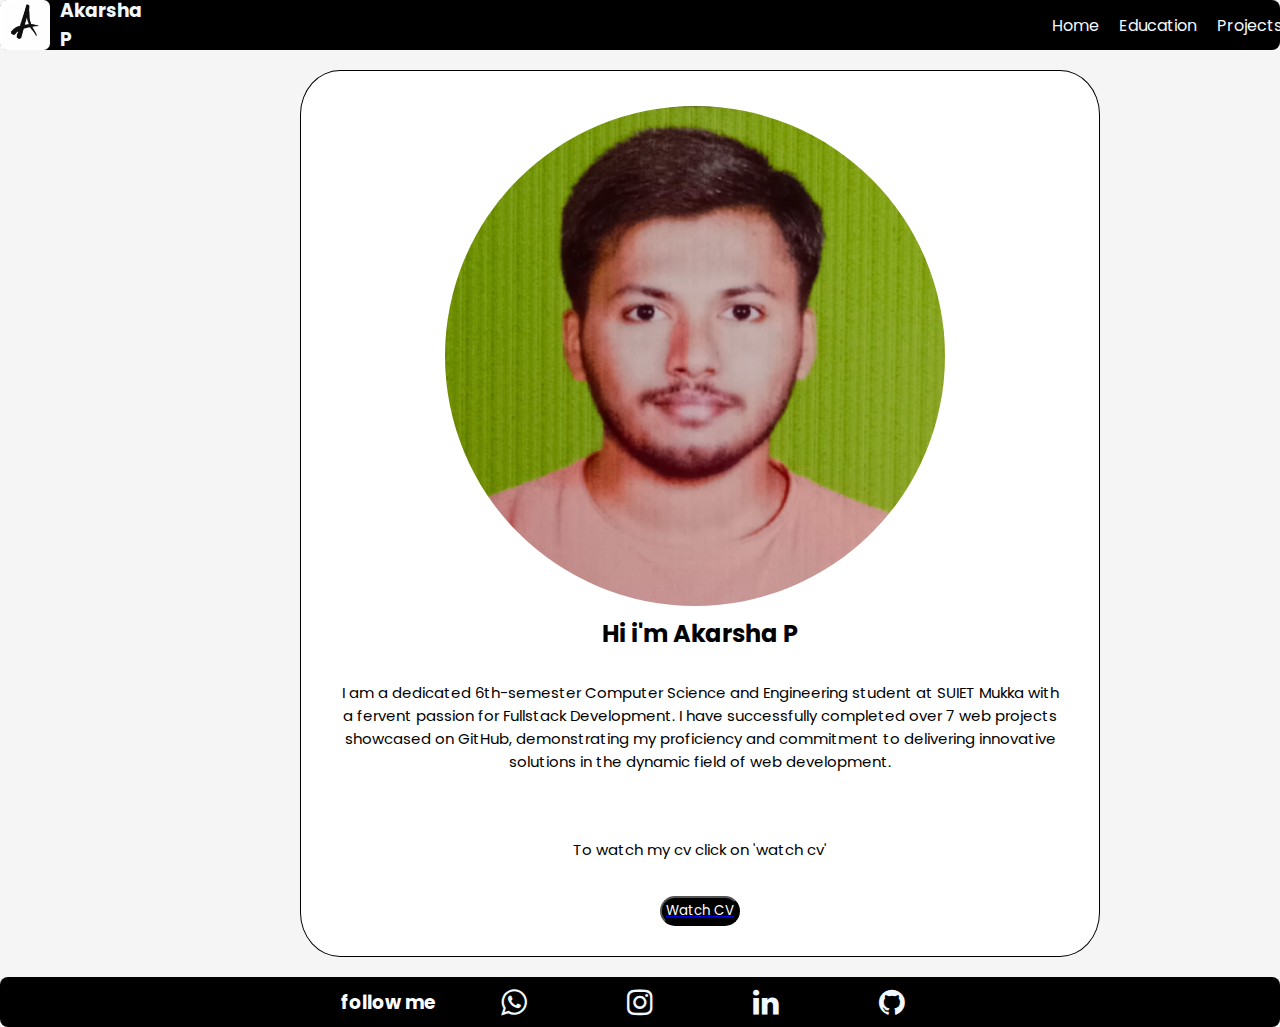
<file: index.html>
<!DOCTYPE html>
<html lang="en">
  <head>
    <meta charset="UTF-8" />
    <meta name="viewport" content="width=device-width, initial-scale=1.0" />
    <link rel="stylesheet" href="css/style.css" />
    <link
      rel="stylesheet"
      href="https://cdnjs.cloudflare.com/ajax/libs/font-awesome/4.7.0/css/font-awesome.css"
      integrity="sha512-5A8nwdMOWrSz20fDsjczgUidUBR8liPYU+WymTZP1lmY9G6Oc7HlZv156XqnsgNUzTyMefFTcsFH/tnJE/+xBg=="
      crossorigin="anonymous"
      referrerpolicy="no-referrer"
    />
    <title>Akarsha P</title>
  </head>
  <body>
    <div class="navbar">
      <img src="images/A logo.jpg" alt="" />
      <h3>Akarsha P</h3>
      <a href="index.html">Home</a>
      <a href="education.html">Education</a>
      <a href="projects.html">Projects</a>
      <a href="personal.html">Personal Details</a>
    </div>
    <div class="box">
      <div class="home">
        <img src="images/My image.jpg" class="profile" />

        <h2>Hi i'm Akarsha P</h2>
        <p>
          I am a dedicated 6th-semester Computer Science and Engineering student
          at SUIET Mukka with a fervent passion for Fullstack Development. I
          have successfully completed over 7 web projects showcased on GitHub,
          demonstrating my proficiency and commitment to delivering innovative
          solutions in the dynamic field of web development.
        </p>
        <br />
        <p>To watch my cv click on 'watch cv'</p>
        <a href="My_Resume/resume.html"><button class="cv">Watch CV</button></a>
      </div>
    </div>

    <div class="contact">
      <h3>follow me</h3>
      <a href="https://web.whatsapp.com/"
        ><i class="fa fa-whatsapp" aria-hidden="true"></i
      ></a>
      <a href="https://www.instagram.com/im_cool_minded/"
        ><i class="fa fa-instagram" aria-hidden="true"></i
      ></a>
      <a href="https://www.linkedin.com/in/akarsha-p-17a953240/"
        ><i class="fa fa-linkedin" aria-hidden="true"></i
      ></a>
      <a href="https://github.com/Akarsha2002"
        ><i class="fa fa-github" aria-hidden="true"></i
      ></a>
    </div>
  </body>
</html>
</file>
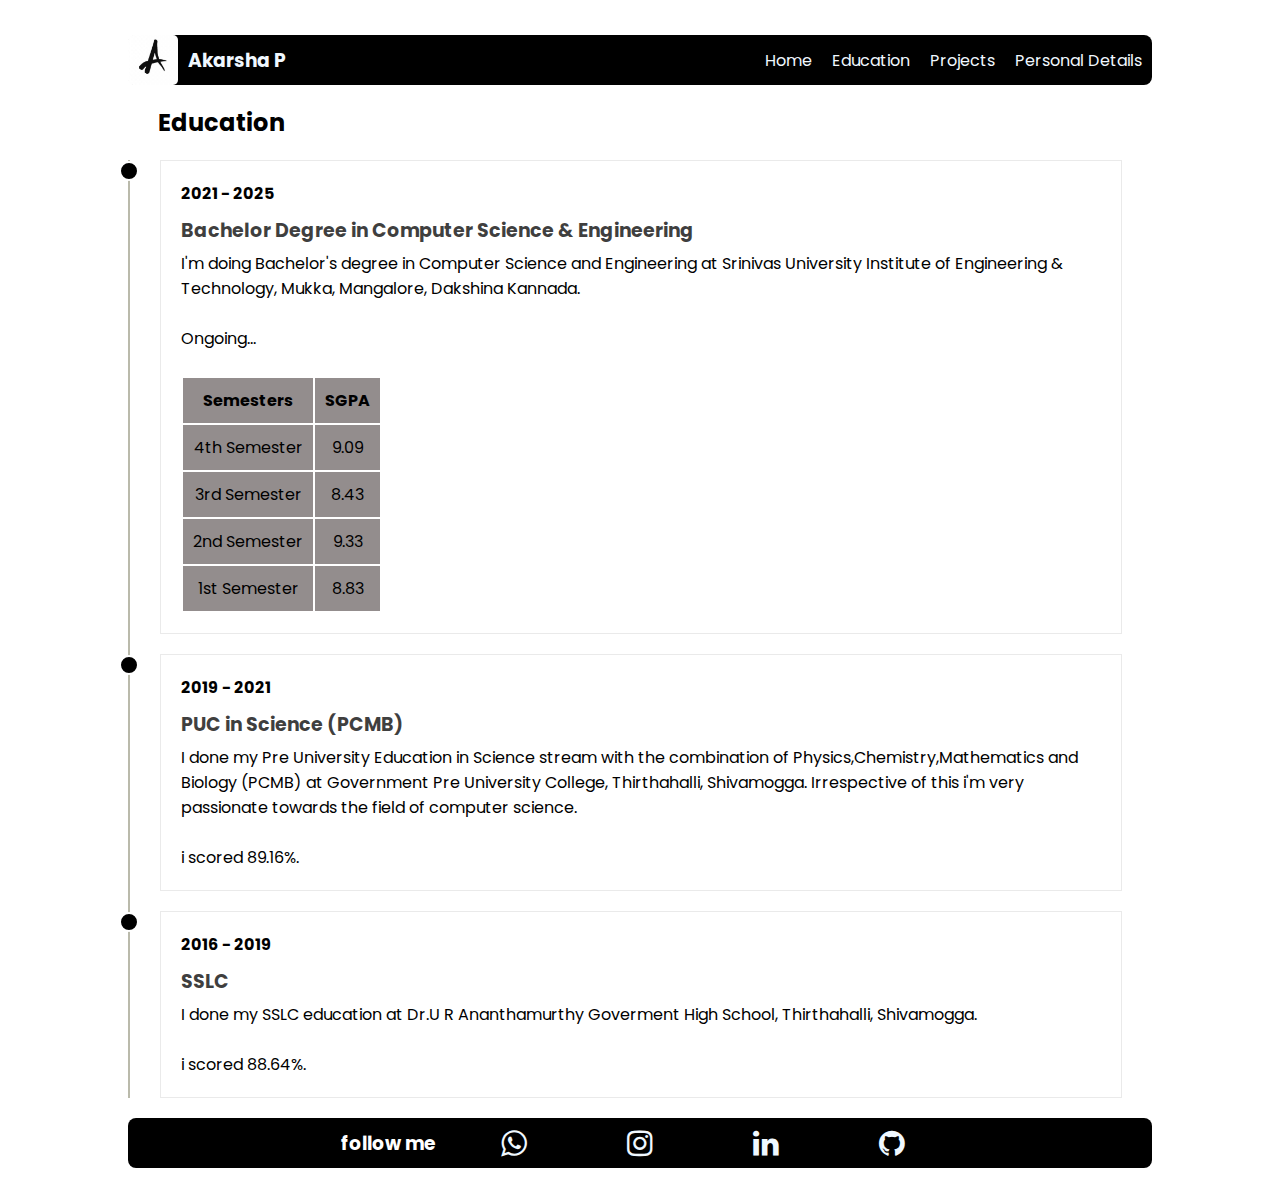
<file: education.html>
<!DOCTYPE html>
<html lang="en">
  <head>
    <meta charset="UTF-8" />
    <meta name="viewport" content="width=device-width, initial-scale=1.0" />
    <link rel="stylesheet" href="css/education.css" />
    <link
      rel="stylesheet"
      href="https://cdnjs.cloudflare.com/ajax/libs/font-awesome/4.7.0/css/font-awesome.css"
      integrity="sha512-5A8nwdMOWrSz20fDsjczgUidUBR8liPYU+WymTZP1lmY9G6Oc7HlZv156XqnsgNUzTyMefFTcsFH/tnJE/+xBg=="
      crossorigin="anonymous"
      referrerpolicy="no-referrer"
    />
    <title>Akarsha P</title>
  </head>
  <body>
    <div class="container">
      <main class="row">
        <section class="col">
          <div class="navbar">
            <img src="images/A logo.jpg" alt="" />
            <h3>Akarsha P</h3>
            <a href="index.html">Home</a>
            <a href="education.html">Education</a>
            <a href="projects.html">Projects</a>
            <a href="personal.html">Personal Details</a>
          </div>

          <header class="title">
            <h2>Education</h2>
          </header>

          <div class="contents">
            <div class="box">
              <h4>2021 - 2025</h4>
              <h3>Bachelor Degree in Computer Science & Engineering</h3>
              <p>
                I'm doing Bachelor's degree in Computer Science and Engineering
                at Srinivas University Institute of Engineering & Technology,
                Mukka, Mangalore, Dakshina Kannada.
                <br /><br />Ongoing...
              </p>
              <br />
              <table>
                <tr>
                  <th>Semesters</th>
                  <th>SGPA</th>
                </tr>
                <tr>
                  <td>4th Semester</td>
                  <td>9.09</td>
                </tr>
                <tr>
                  <td>3rd Semester</td>
                  <td>8.43</td>
                </tr>
                <tr>
                  <td>2nd Semester</td>
                  <td>9.33</td>
                </tr>
                <tr>
                  <td>1st Semester</td>
                  <td>8.83</td>
                </tr>
              </table>
            </div>

            <div class="box">
              <h4>2019 - 2021</h4>
              <h3>PUC in Science (PCMB)</h3>
              <p>
                I done my Pre University Education in Science stream with the
                combination of Physics,Chemistry,Mathematics and Biology (PCMB)
                at Government Pre University College, Thirthahalli, Shivamogga.
                Irrespective of this i'm very passionate towards the field of
                computer science.
                <br /><br />i scored 89.16%.
              </p>
            </div>

            <div class="box">
              <h4>2016 - 2019</h4>
              <h3>SSLC</h3>
              <p>
                I done my SSLC education at Dr.U R Ananthamurthy Goverment High
                School, Thirthahalli, Shivamogga.
                <br /><br />i scored 88.64%.
              </p>
            </div>
          </div>

          <div class="contact">
            <h3>follow me</h3>
            <a href="https://web.whatsapp.com/"
              ><i class="fa fa-whatsapp" aria-hidden="true"></i
            ></a>
            <a href="https://www.instagram.com/im_cool_minded/"
              ><i class="fa fa-instagram" aria-hidden="true"></i
            ></a>
            <a href="https://www.linkedin.com/in/akarsha-p-17a953240/"
              ><i class="fa fa-linkedin" aria-hidden="true"></i
            ></a>
            <a href="https://github.com/Akarsha2002"
              ><i class="fa fa-github" aria-hidden="true"></i
            ></a>
          </div>
        </section>
      </main>
    </div>
  </body>
</html>
</file>
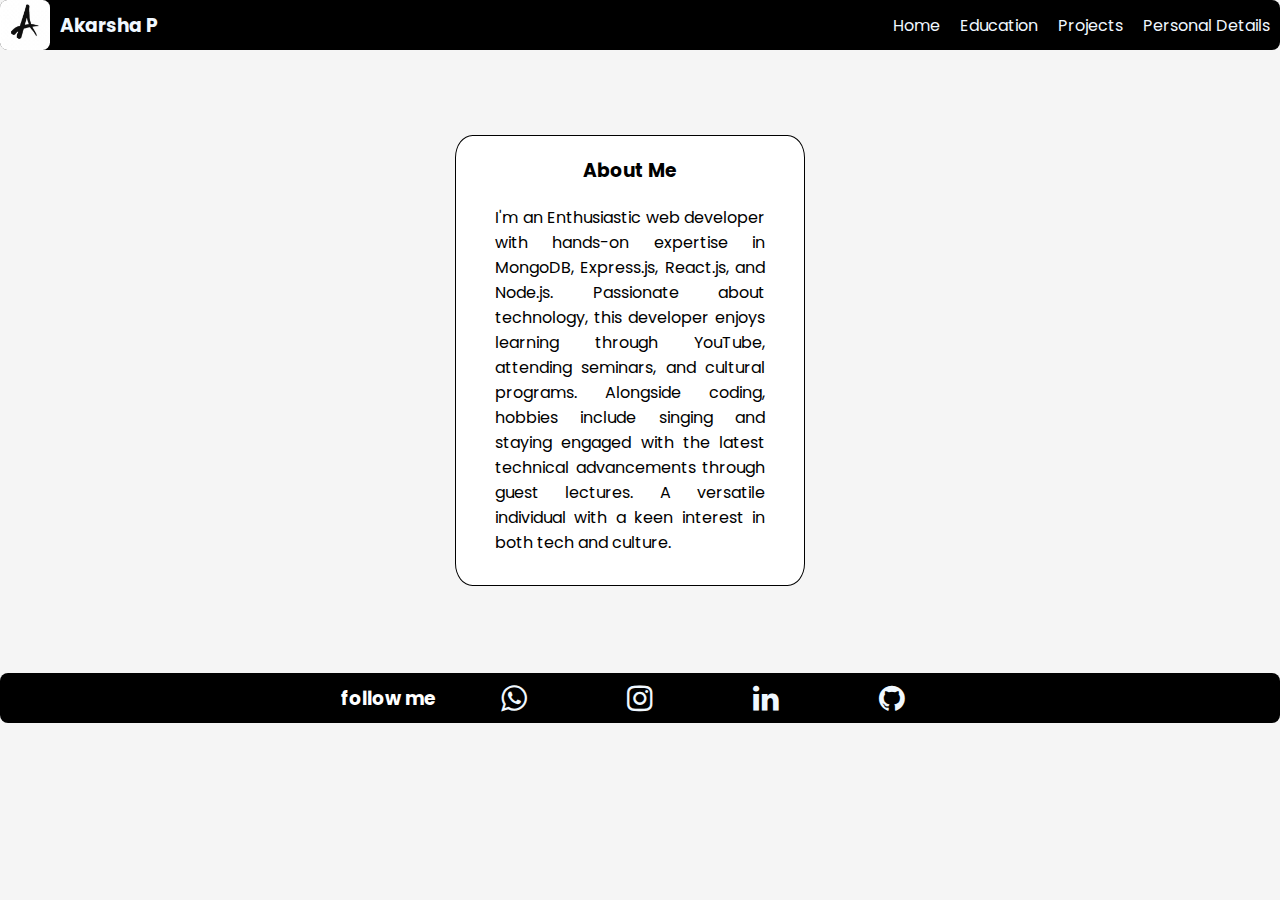
<file: personal.html>
<!DOCTYPE html>
<html lang="en">
  <head>
    <meta charset="UTF-8" />
    <meta name="viewport" content="width=device-width, initial-scale=1.0" />
    <link rel="stylesheet" href="css/personal.css" />
    <link
      rel="stylesheet"
      href="https://cdnjs.cloudflare.com/ajax/libs/font-awesome/4.7.0/css/font-awesome.css"
      integrity="sha512-5A8nwdMOWrSz20fDsjczgUidUBR8liPYU+WymTZP1lmY9G6Oc7HlZv156XqnsgNUzTyMefFTcsFH/tnJE/+xBg=="
      crossorigin="anonymous"
      referrerpolicy="no-referrer"
    />
    <title>Akarsha P</title>
  </head>
  <body>
    <div class="navbar">
      <img src="images/A logo.jpg" alt="" />
      <h3>Akarsha P</h3>
      <a href="index.html">Home</a>
      <a href="education.html">Education</a>
      <a href="projects.html">Projects</a>
      <a href="personal.html">Personal Details</a>
    </div>
    <div class="container">
      <div class="box">
        <div class="about">
          <h3>About Me</h3>
          <p>
            I'm an Enthusiastic web developer with hands-on expertise in
            MongoDB, Express.js, React.js, and Node.js. Passionate about
            technology, this developer enjoys learning through YouTube,
            attending seminars, and cultural programs. Alongside coding, hobbies
            include singing and staying engaged with the latest technical
            advancements through guest lectures. A versatile individual with a
            keen interest in both tech and culture.
          </p>
        </div>
      </div>
    </div>

    <div class="contact">
      <h3>follow me</h3>
      <a href="https://web.whatsapp.com/"
        ><i class="fa fa-whatsapp" aria-hidden="true"></i
      ></a>
      <a href="https://www.instagram.com/im_cool_minded/"
        ><i class="fa fa-instagram" aria-hidden="true"></i
      ></a>
      <a href="https://www.linkedin.com/in/akarsha-p-17a953240/"
        ><i class="fa fa-linkedin" aria-hidden="true"></i
      ></a>
      <a href="https://github.com/Akarsha2002"
        ><i class="fa fa-github" aria-hidden="true"></i
      ></a>
    </div>
  </body>
</html>
</file>
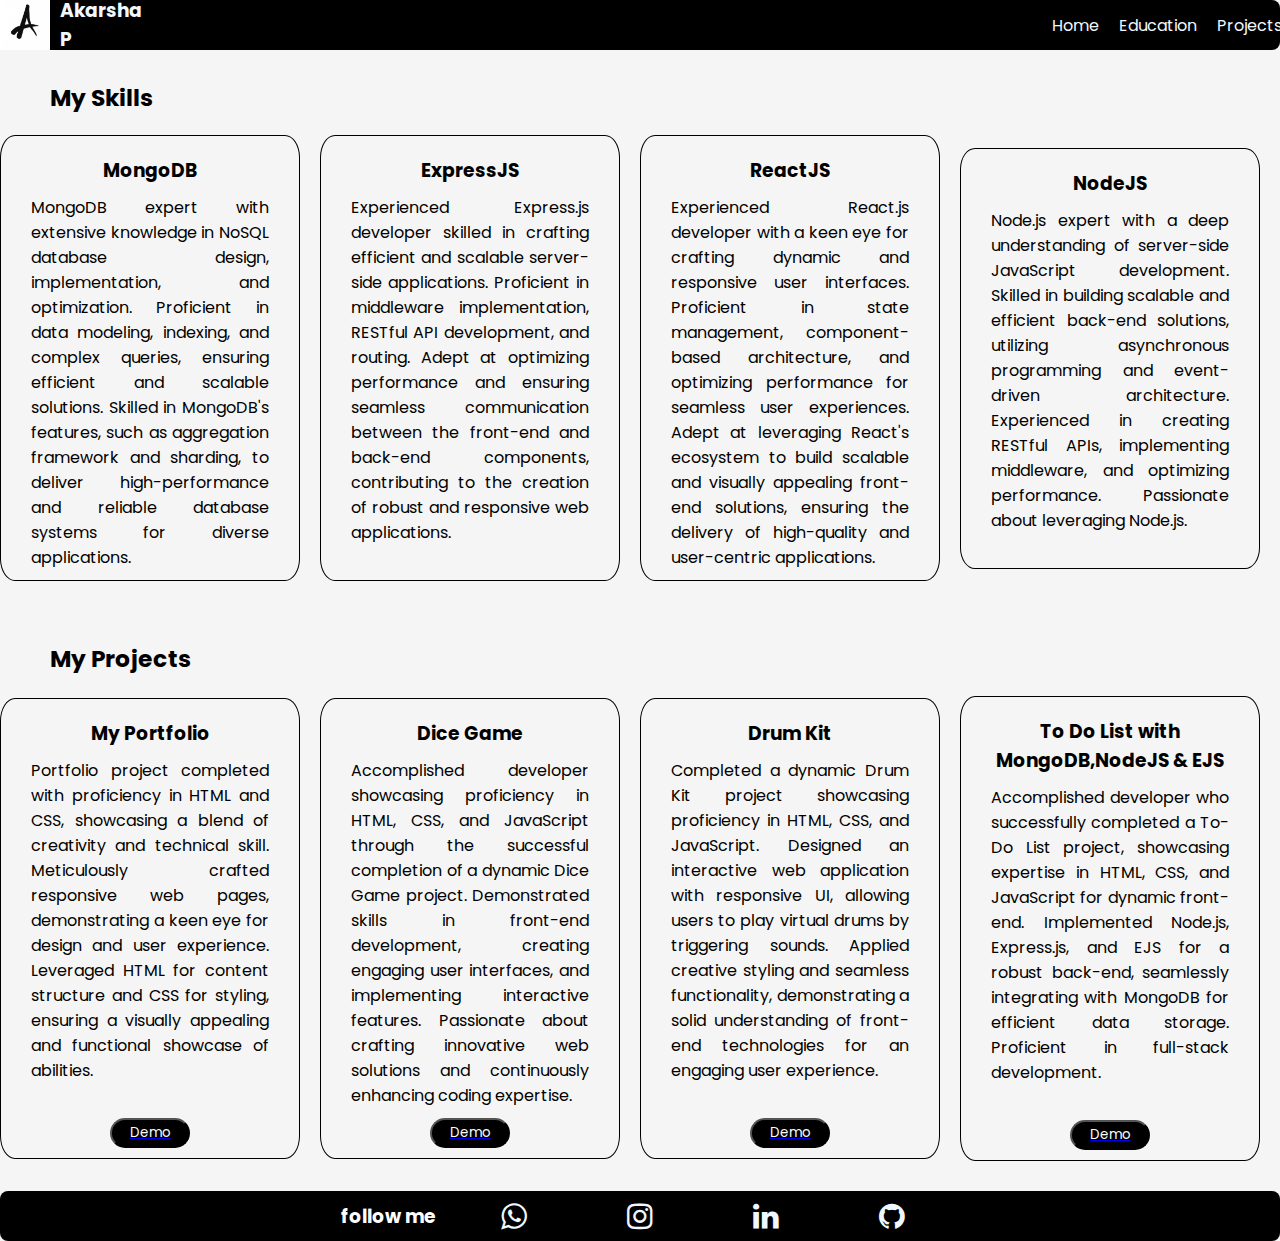
<file: projects.html>
<!DOCTYPE html>
<html lang="en">
  <head>
    <meta charset="UTF-8" />
    <meta name="viewport" content="width=device-width, initial-scale=1.0" />
    <link rel="stylesheet" href="css/projects.css" />
    <link
      rel="stylesheet"
      href="https://cdnjs.cloudflare.com/ajax/libs/font-awesome/4.7.0/css/font-awesome.css"
      integrity="sha512-5A8nwdMOWrSz20fDsjczgUidUBR8liPYU+WymTZP1lmY9G6Oc7HlZv156XqnsgNUzTyMefFTcsFH/tnJE/+xBg=="
      crossorigin="anonymous"
      referrerpolicy="no-referrer"
    />
    <title>Akarsha P</title>
  </head>
  <body>
    <div class="navbar">
      <img src="images/A logo.jpg" alt="" />
      <h3>Akarsha P</h3>
      <a href="index.html">Home</a>
      <a href="education.html">Education</a>
      <a href="projects.html">Projects</a>
      <a href="personal.html">Personal Details</a>
    </div>

    <div class="header"><h3>My Skills</h3></div>
    <div class="container">
      <div class="box">
        <h3>MongoDB</h3>
        <p>
          MongoDB expert with extensive knowledge in NoSQL database design,
          implementation, and optimization. Proficient in data modeling,
          indexing, and complex queries, ensuring efficient and scalable
          solutions. Skilled in MongoDB's features, such as aggregation
          framework and sharding, to deliver high-performance and reliable
          database systems for diverse applications.
        </p>
      </div>

      <div class="box">
        <h3>ExpressJS</h3>
        <p>
          Experienced Express.js developer skilled in crafting efficient and
          scalable server-side applications. Proficient in middleware
          implementation, RESTful API development, and routing. Adept at
          optimizing performance and ensuring seamless communication between the
          front-end and back-end components, contributing to the creation of
          robust and responsive web applications.
        </p>
        <br />
      </div>

      <div class="box">
        <h3>ReactJS</h3>
        <p>
          Experienced React.js developer with a keen eye for crafting dynamic
          and responsive user interfaces. Proficient in state management,
          component-based architecture, and optimizing performance for seamless
          user experiences. Adept at leveraging React's ecosystem to build
          scalable and visually appealing front-end solutions, ensuring the
          delivery of high-quality and user-centric applications.
        </p>
      </div>

      <div class="box">
        <h3>NodeJS</h3>
        <p>
          Node.js expert with a deep understanding of server-side JavaScript
          development. Skilled in building scalable and efficient back-end
          solutions, utilizing asynchronous programming and event-driven
          architecture. Experienced in creating RESTful APIs, implementing
          middleware, and optimizing performance. Passionate about leveraging
          Node.js.
        </p>
        <br />
      </div>
    </div>

    <div class="header"><h3>My Projects</h3></div>
    <div class="container">
      <div class="box">
        <h3>My Portfolio</h3>
        <p>
          Portfolio project completed with proficiency in HTML and CSS,
          showcasing a blend of creativity and technical skill. Meticulously
          crafted responsive web pages, demonstrating a keen eye for design and
          user experience. Leveraged HTML for content structure and CSS for
          styling, ensuring a visually appealing and functional showcase of
          abilities.
        </p>
        <br />
        <a
          href="
        https://akarsha2002.github.io/Portfolio/"
          ><button>Demo</button></a
        >
      </div>

      <div class="box">
        <h3>Dice Game</h3>
        <p>
          Accomplished developer showcasing proficiency in HTML, CSS, and
          JavaScript through the successful completion of a dynamic Dice Game
          project. Demonstrated skills in front-end development, creating
          engaging user interfaces, and implementing interactive features.
          Passionate about crafting innovative web solutions and continuously
          enhancing coding expertise.
        </p>
        <a href="https://akarsha2002.github.io/Dice-Game/"
          ><button>Demo</button></a
        >
      </div>

      <div class="box">
        <h3>Drum Kit</h3>
        <p>
          Completed a dynamic Drum Kit project showcasing proficiency in HTML,
          CSS, and JavaScript. Designed an interactive web application with
          responsive UI, allowing users to play virtual drums by triggering
          sounds. Applied creative styling and seamless functionality,
          demonstrating a solid understanding of front-end technologies for an
          engaging user experience.
        </p>
        <br />
        <a href="https://akarsha2002.github.io/Drum-Kit/"
          ><button>Demo</button></a
        >
      </div>

      <div class="box">
        <h3>To Do List with MongoDB,NodeJS & EJS</h3>
        <p>
          Accomplished developer who successfully completed a To-Do List
          project, showcasing expertise in HTML, CSS, and JavaScript for dynamic
          front-end. Implemented Node.js, Express.js, and EJS for a robust
          back-end, seamlessly integrating with MongoDB for efficient data
          storage. Proficient in full-stack development.
        </p>
        <br />
        <a href="https://to-do-list-part-2.onrender.com"
          ><button>Demo</button></a
        >
      </div>
    </div>

    <div class="contact">
      <h3>follow me</h3>
      <a href="https://web.whatsapp.com/"
        ><i class="fa fa-whatsapp" aria-hidden="true"></i
      ></a>
      <a href="https://www.instagram.com/im_cool_minded/"
        ><i class="fa fa-instagram" aria-hidden="true"></i
      ></a>
      <a href="https://www.linkedin.com/in/akarsha-p-17a953240/"
        ><i class="fa fa-linkedin" aria-hidden="true"></i
      ></a>
      <a href="https://github.com/Akarsha2002"
        ><i class="fa fa-github" aria-hidden="true"></i
      ></a>
    </div>
  </body>
</html>
</file>
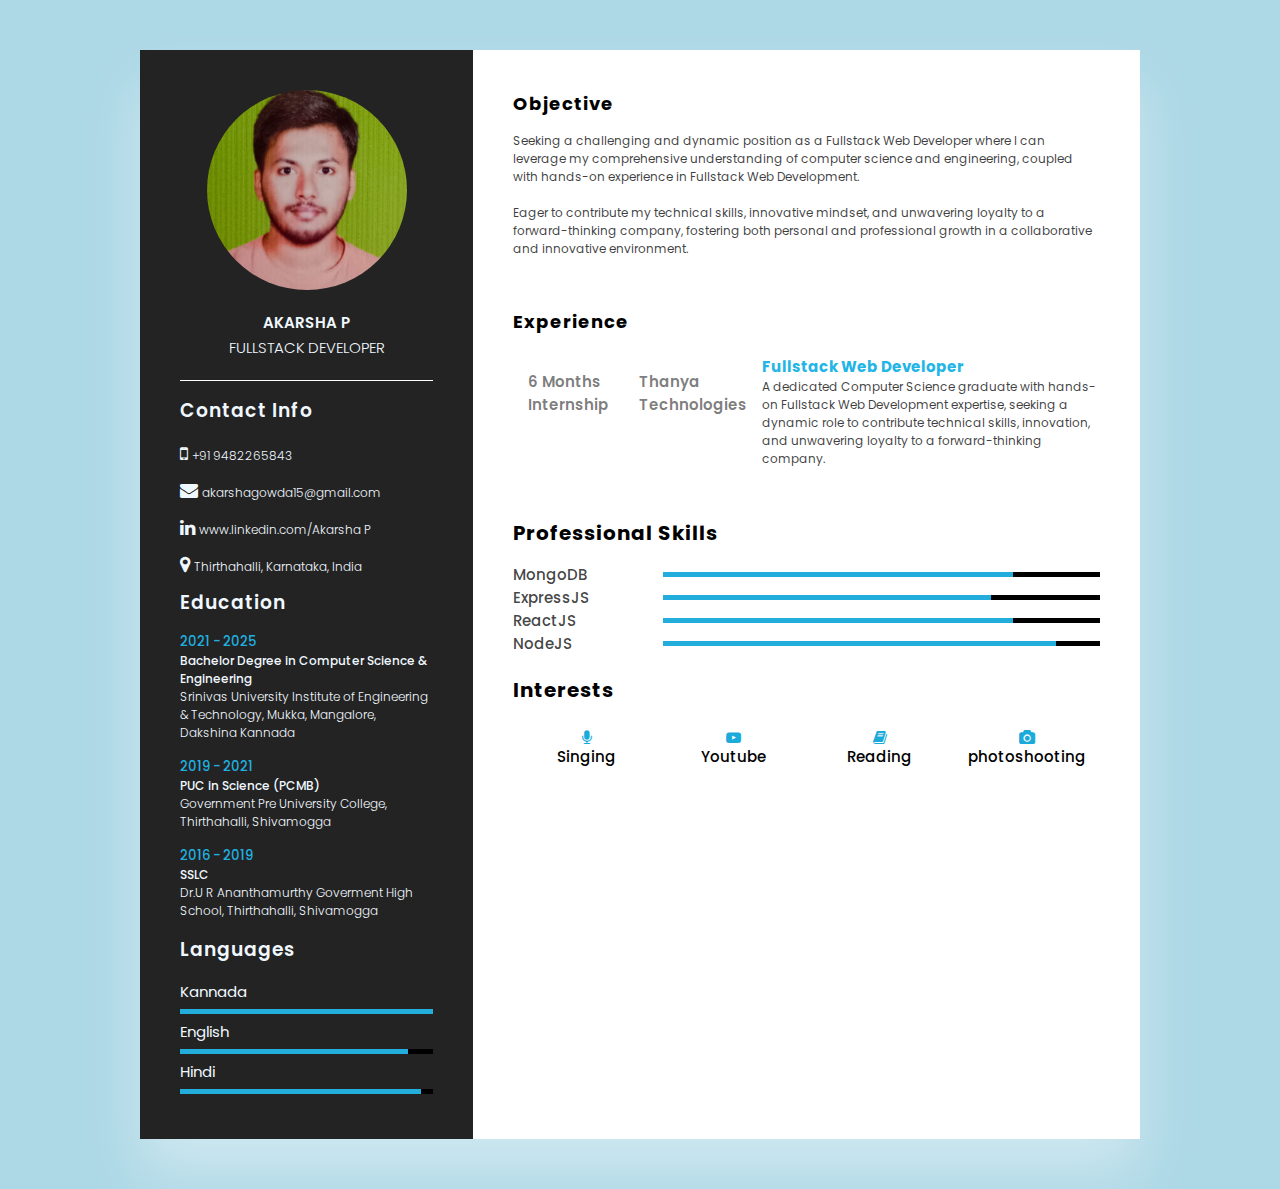
<file: My_Resume/resume.html>
<!DOCTYPE html>
<html lang="en">
  <head>
    <meta charset="UTF-8" />
    <meta name="viewport" content="width=device-width, initial-scale=1.0" />
    <link rel="stylesheet" href="resume.css" />
    <link
      rel="stylesheet"
      href="https://cdnjs.cloudflare.com/ajax/libs/font-awesome/4.7.0/css/font-awesome.css"
      integrity="sha512-5A8nwdMOWrSz20fDsjczgUidUBR8liPYU+WymTZP1lmY9G6Oc7HlZv156XqnsgNUzTyMefFTcsFH/tnJE/+xBg=="
      crossorigin="anonymous"
      referrerpolicy="no-referrer"
    />
    <title>My Resume</title>
  </head>
  <body>
    <div class="container">
      <div class="left">
        <div class="profileText">
          <div class="image">
            <img src="My image.jpg" alt="image" />
          </div>
          <h2>Akarsha P<br /><span>Fullstack Developer</span></h2>
        </div>

        <!-- Contact info -->

        <div class="contactInfo">
          <h3 class="title">Contact Info</h3>
          <ul>
            <li>
              <span class="icon"
                ><i class="fa fa-mobile" aria-hidden="true"></i
              ></span>
              <span class="text"> +91 9482265843</span>
            </li>
            <li>
              <span class="icon"
                ><i class="fa fa-envelope" aria-hidden="true"></i
              ></span>
              <span class="text"> akarshagowda15@gmail.com</span>
            </li>
            <li>
              <span class="icon"
                ><i class="fa fa-linkedin" aria-hidden="true"></i
              ></span>
              <span class="text"> www.linkedin.com/Akarsha P</span>
            </li>
            <li>
              <span class="icon"
                ><i class="fa fa-map-marker" aria-hidden="true"></i
              ></span>
              <span class="text"> Thirthahalli, Karnataka, India</span>
            </li>
          </ul>
        </div>

        <!-- Eductional info -->

        <div class="educationInfo">
          <h3 class="title">Education</h3>
          <ul>
            <li>
              <h5>2021 - 2025</h5>
              <h4>Bachelor Degree in Computer Science & Engineering</h4>
              <h4>
                Srinivas University Institute of Engineering & Technology,
                Mukka, Mangalore, Dakshina Kannada
              </h4>
            </li>
            <li>
              <h5>2019 - 2021</h5>
              <h4>PUC in Science (PCMB)</h4>
              <h4>
                Government Pre University College, Thirthahalli, Shivamogga
              </h4>
            </li>
            <li>
              <h5>2016 - 2019</h5>
              <h4>SSLC</h4>
              <h4>
                Dr.U R Ananthamurthy Goverment High School, Thirthahalli,
                Shivamogga
              </h4>
            </li>
          </ul>
        </div>

        <!-- languages known -->

        <div class="languages">
          <h3 class="title">Languages</h3>
          <ul>
            <li>
              <span class="text">Kannada</span>
              <span class="percent"><div style="width: 100%"></div></span>
            </li>
            <li>
              <span class="text">English</span>
              <span class="percent"><div style="width: 90%"></div></span>
            </li>
            <li>
              <span class="text">Hindi</span>
              <span class="percent"><div style="width: 95%"></div></span>
            </li>
          </ul>
        </div>
      </div>
      <div class="right">
        <div class="about">
          <h2 class="title2">Objective</h2>
          <p>
            Seeking a challenging and dynamic position as a Fullstack Web
            Developer where I can leverage my comprehensive understanding of
            computer science and engineering, coupled with hands-on experience
            in Fullstack Web Development. <br /><br />Eager to contribute my
            technical skills, innovative mindset, and unwavering loyalty to a
            forward-thinking company, fostering both personal and professional
            growth in a collaborative and innovative environment.
          </p>
        </div>
        <div class="about">
          <h2 class="title2">Experience</h2>
          <div class="box">
            <div class="internship">
              <h5>6 months Internship</h5>
              <h5>Thanya Technologies</h5>
              <div class="text">
                <h4>Fullstack Web Developer</h4>
                <p>
                  A dedicated Computer Science graduate with hands-on Fullstack
                  Web Development expertise, seeking a dynamic role to
                  contribute technical skills, innovation, and unwavering
                  loyalty to a forward-thinking company.
                </p>
              </div>
            </div>
          </div>
        </div>

        <div class="skills">
          <h2 class="title2">Professional Skills</h2>
          <div class="box">
            <h4>MongoDB</h4>
            <div class="percent">
              <div style="width: 80%"></div>
            </div>
          </div>
          <div class="box">
            <h4>ExpressJS</h4>
            <div class="percent">
              <div style="width: 75%"></div>
            </div>
          </div>
          <div class="box">
            <h4>ReactJS</h4>
            <div class="percent">
              <div style="width: 80%"></div>
            </div>
          </div>
          <div class="box">
            <h4>NodeJS</h4>
            <div class="percent">
              <div style="width: 90%"></div>
            </div>
          </div>
        </div>

        <div class="Interest">
          <h2 class="title2">Interests</h2>
          <ul>
            <li><i class="fa fa-microphone" aria-hidden="true"></i> Singing</li>
            <li>
              <i class="fa fa-youtube-play" aria-hidden="true"></i> Youtube
            </li>
            <li><i class="fa fa-book" aria-hidden="true"></i> Reading</li>
            <li>
              <i class="fa fa-camera" aria-hidden="true"></i> photoshooting
            </li>
          </ul>
        </div>
      </div>
    </div>
  </body>
</html>
</file>
<file: css/style.css>
@import url("https://fonts.googleapis.com/css2?family=Poppins:wght@100;200;300;400;500;600;700;800;900&display=swap");

* {
  margin: 0;
  padding: 0;
  box-sizing: border-box;
  font-family: "Poppins", sans-serif;
}

body {
  background-color: whitesmoke;
  color: black;
}

.navbar img {
  height: 50px;
  width: 50px;
  border-radius: 13%;
  position: relative;
  margin-right: 10px;
}

.navbar h3 {
  color: aliceblue;
  display: flex;
  justify-content: flex-end;
  align-items: center;
  margin-right: 900px;
}

.navbar {
  height: 50px;
  width: 100%;
  background-color: black;
  display: flex;
  border-radius: 8px;
}

.navbar a {
  color: aliceblue;
  text-decoration: none;
  display: flex;
  justify-content: flex-end;
  align-items: center;
  margin: 10px;
}

.navbar a:hover {
  color: aqua;
}

.home {
  display: grid;
  align-items: center;
  justify-content: center;
  margin-top: 20px;
}

.box {
  background-color: white;
  border: 1px solid black;
  border-radius: 5%;
  width: 800px;
  position: relative;
  margin-left: 300px;
  margin-top: 20px;
  margin-bottom: 20px;
  padding: 15px;
}

.box:hover {
  box-shadow: 0px 3px 12px 0px black;
  border: 1px solid transparent;
}

.home .profile {
  height: 500px;
  width: 500px;
  border-radius: 50%;
  position: relative;
  margin-left: 129px;
}

.box h2 {
  text-align: center;
  margin: 10px;
}

.box .home p {
  align-items: center;
  justify-content: center;
  text-align: center;
  font-size: 15px;
  padding: 20px;
}

.box .home .cv {
  height: 30px;
  width: 80px;
  text-decoration: none;
  border-radius: 20px;
  color: white;
  display: block;
  margin: auto;
  margin-top: 15px;
  margin-bottom: 15px;
  background-color: black;
}

.contact {
  height: 50px;
  width: 100%;
  background-color: black;
  display: flex;
  align-items: center;
  justify-content: center;
  border-radius: 8px;
}

.contact h3 {
  color: white;
  display: flex;
  margin: 15px;
  align-items: center;
}

.contact a {
  color: aliceblue;
  text-decoration: none;
  display: flex;
  align-items: center;
  margin: 50px;
  font-size: 30px;
}

.contact a:hover {
  color: rgb(49, 182, 227);
}
</file>
<file: css/education.css>
@import url("https://fonts.googleapis.com/css2?family=Poppins:wght@100;200;300;400;500;600;700;800;900&display=swap");

* {
  margin: 0;
  padding: 0;
  box-sizing: border-box;
  font-family: "Poppins", sans-serif;
}

body {
  background-color: whitesmoke;
  color: black;
}

.col .navbar img {
  height: 50px;
  width: 50px;
  border-radius: 10%;
  position: relative;
  margin-right: 10px;
}

.col .navbar h3 {
  color: aliceblue;
  display: flex;
  justify-content: flex-end;
  align-items: center;
  margin-right: auto;
}

.col .navbar {
  height: 50px;
  width: 100%;
  background-color: black;
  display: flex;
  border-radius: 8px;
}

.col .navbar a {
  color: aliceblue;
  text-decoration: none;
  display: flex;
  justify-content: flex-end;
  align-items: center;
  margin: 10px;
}

.col .navbar a:hover {
  color: aqua;
}

.container {
  width: 100%;
  padding: 35px 10%;
  width: 100%;
  min-height: 100vh;
  background-color: white;
  display: flex;
  justify-content: center;
  align-items: center;
}

main .row {
  display: grid;
  grid-template-columns: 1fr 1fr;
}

.col .title {
  color: black;
  padding: 0px 0px 20px 30px;
  margin-top: 20px;
}

.col .contents {
  padding: 0px 30px;
  border-left: 2px solid #babaab;
}

.col .contents .box {
  position: relative;
  padding: 20px;
  border: 1px solid #eaeaea;
  background-color: #ffffff;
  transition: all 0.4s;
  margin-bottom: 20px;
}

.col .contents .box .table {
  width: 100%;
  align-items: center;
}

.col .contents .box th,
td {
  padding: 10px;
}

.col .contents .box tr {
  background-color: rgb(147, 141, 141);
  text-align: center;
}
.col .contents .box:hover {
  box-shadow: 0px 3px 12px 0px black;
  border: 1px solid transparent;
}

.col .contents .box::before {
  content: "";
  position: absolute;
  height: 16px;
  width: 16px;
  border-radius: 50%;
  right: calc(100% + 22px);
  top: 0;
  background-color: black;
  border: 2px solid white;
}

.box h4 {
  position: relative;
  color: black;
}

.box h3 {
  font-size: 19px;
  padding: 10px 0px 6px;
  color: rgba(0, 0, 0, 0.759);
}

.col .contact {
  height: 50px;
  width: 100%;
  background-color: black;
  display: flex;
  align-items: center;
  justify-content: center;
  border-radius: 8px;
}

.col .contact h3 {
  color: white;
  display: flex;
  margin: 15px;
  align-items: center;
}

.col .contact a {
  color: aliceblue;
  text-decoration: none;
  display: flex;
  align-items: center;
  margin: 50px;
  font-size: 30px;
}

.col .contact a:hover {
  color: aqua;
}
</file>
<file: css/personal.css>
@import url("https://fonts.googleapis.com/css2?family=Poppins:wght@100;200;300;400;500;600;700;800;900&display=swap");

* {
  margin: 0;
  padding: 0;
  box-sizing: border-box;
  font-family: "Poppins", sans-serif;
}

body {
  background-color: whitesmoke;
  color: black;
}

.navbar img {
  height: 50px;
  width: 50px;
  border-radius: 15%;
  position: relative;
  margin-right: 10px;
}

.navbar h3 {
  color: aliceblue;
  display: flex;
  justify-content: flex-end;
  align-items: center;
  margin-right: auto;
}

.navbar {
  height: 50px;
  width: 100%;
  background-color: black;
  display: flex;
  border-radius: 8px;
}

.navbar a {
  color: aliceblue;
  text-decoration: none;
  display: flex;
  justify-content: flex-end;
  align-items: center;
  margin: 10px;
}

.navbar a:hover {
  color: rgb(49, 182, 227);
}

.container {
  display: flex;
  align-items: center;
  justify-content: center;
}

.box {
  background-color: white;
  border: 1px solid black;
  border-radius: 5%;
  width: 350px;
  position: relative;
  margin-top: 85px;
  margin-bottom: 87px;
  margin-right: 20px;
}

.box:hover {
  box-shadow: 0px 3px 12px 0px black;
  border: 1px solid transparent;
}

.about h3 {
  text-align: center;
  margin-top: 20px;
}

.about p {
  text-align: justify;
  padding-top: 20px;
  padding-bottom: 30px;
  padding-left: 39px;
  padding-right: 39px;
}

.contact {
  height: 50px;
  width: 100%;
  background-color: black;
  display: flex;
  align-items: center;
  justify-content: center;
  border-radius: 8px;
}

.contact h3 {
  color: white;
  display: flex;
  margin: 15px;
  align-items: center;
}

.contact a {
  color: aliceblue;
  text-decoration: none;
  display: flex;
  align-items: center;
  margin: 50px;
  font-size: 30px;
}

.contact a:hover {
  color: rgb(49, 182, 227);
}
</file>
<file: css/projects.css>
@import url("https://fonts.googleapis.com/css2?family=Poppins:wght@100;200;300;400;500;600;700;800;900&display=swap");

* {
  margin: 0;
  padding: 0;
  box-sizing: border-box;
  font-family: "Poppins", sans-serif;
}

body {
  background-color: whitesmoke;
  color: black;
}

.navbar img {
  height: 50px;
  width: 50px;
  position: relative;
  margin-right: 10px;
}

.navbar h3 {
  color: aliceblue;
  display: flex;
  justify-content: flex-end;
  align-items: center;
  margin-right: 900px;
}

.navbar {
  height: 50px;
  width: 100%;
  background-color: black;
  display: flex;
  border-radius: 8px;
}

.navbar a {
  color: aliceblue;
  text-decoration: none;
  display: flex;
  justify-content: flex-end;
  align-items: center;
  margin: 10px;
}

.navbar a:hover {
  color: rgb(49, 182, 227);
}

.header {
  margin-top: 30px;
  margin-bottom: 20px;
  margin-left: 50px;
  font-size: 20px;
}

.container {
  display: flex;
  align-items: center;
  justify-content: center;
}

.box {
  position: relative;
  border: 1px solid black;
  border-radius: 5%;
  width: 300px;
  margin-right: 20px;
  margin-bottom: 30px;
}

.box h3 {
  text-align: center;
  margin-top: 20px;
}

.box p {
  text-align: justify;
  padding: 10px;
  padding-left: 30px;
  padding-right: 30px;
}

.box:hover {
  box-shadow: 0px 3px 12px 0px black;
  border: 1px solid transparent;
}

.box button {
  height: 30px;
  text-decoration: none;
  width: 80px;
  display: block;
  margin: auto;
  margin-bottom: 10px;
  border-radius: 20px;
  background-color: black;
  color: white;
}

.contact {
  height: 50px;
  width: 100%;
  background-color: black;
  display: flex;
  align-items: center;
  justify-content: center;
  border-radius: 8px;
}

.contact h3 {
  color: white;
  display: flex;
  margin: 15px;
  align-items: center;
}

.contact a {
  color: aliceblue;
  text-decoration: none;
  display: flex;
  align-items: center;
  margin: 50px;
  font-size: 30px;
}

.contact a:hover {
  color: rgb(49, 182, 227);
}
</file>
<file: My_Resume/resume.css>
@import url("https://fonts.googleapis.com/css2?family=Poppins:wght@200;300;400;500;600;700;800;900&display=swap");

* {
  margin: 0px;
  padding: 0px;
  box-sizing: border-box;
  font-family: "Poppins", sans-serif;
}

body {
  background: lightblue;
  display: flex;
  justify-content: center;
  align-items: center;
  min-height: 100vh;
}

.container {
  position: relative;
  width: 100%;
  max-width: 1000px;
  min-height: 1000px;
  background: whitesmoke;
  margin: 50px;
  display: grid;
  grid-template-columns: 1fr 2fr;
  box-shadow: 0 35px 55px rgba(255, 255, 255, 0.401);
}

.container .left {
  position: relative;
  background: rgba(0, 0, 0, 0.86);
  padding: 40px;
}

.profileText {
  position: relative;
  display: flex;
  flex-direction: column;
  align-items: center;
  padding-bottom: 20px;
  border-bottom: 1px solid white;
}

.profileText .image {
  position: relative;
  height: 200px;
  width: 200px;
  border-radius: 50%;
  overflow: hidden;
}

.profileText .image img {
  position: relative;
  top: 0;
  left: 0;
  height: 100%;
  width: 100%;
  object-fit: cover;
}

.profileText h2 {
  color: aliceblue;
  font-size: 15px;
  margin-top: 20px;
  text-transform: uppercase;
  text-align: center;
  font-weight: 600;
  line-height: 25px;
}

.profileText h2 span {
  font-size: 15px;
  font-weight: 300;
}

.contactInfo {
  padding-top: 15px;
}

.title {
  color: aliceblue;
  text-transform: capitalize;
  font-weight: 600;
  letter-spacing: 1px;
  margin-bottom: 15px;
}

.contactInfo ul {
  position: relative;
}

.contactInfo ul li {
  position: relative;
  list-style: none;
  margin: 10px 0;
  cursor: pointer;
}

.contactInfo ul li .icon {
  display: inline;
  width: 30px;
  font-size: 18px;
  color: aliceblue;
}

.contactInfo ul li span {
  color: aliceblue;
  font-weight: 300;
  font-size: 12px;
}

.educationInfo li {
  margin-top: 15px;
  margin-bottom: 15px;
  list-style: none;
}

.educationInfo h5 {
  color: rgb(32, 176, 224);
  font-weight: 500;
}

.educationInfo h4:nth-child(2) {
  color: aliceblue;
  font-weight: 500;
  font-size: 12px;
}

.educationInfo h4 {
  color: aliceblue;
  font-weight: 300;
  font-size: 12px;
}

.languages .percent {
  position: relative;
  width: 100%;
  height: 5px;
  background: black;
  display: block;
  margin-top: 5px;
  margin-bottom: 5px;
}

.languages .percent div {
  position: absolute;
  top: 0;
  left: 0;
  height: 100%;
  background: rgb(35, 173, 220);
}

.languages .text {
  color: aliceblue;
  font-size: 15px;
}

.languages ul li {
  list-style: none;
}

.container .right {
  position: relative;
  background: white;
  padding: 40px;
}

.about {
  margin-bottom: 50px;
  font-size: 12px;
}

.about:last-child {
  margin-bottom: 0;
}

.title2 {
  color: black;
  text-transform: capitalize;
  letter-spacing: 1px;
  margin-bottom: 15px;
}

p {
  color: rgba(0, 0, 0, 0.751);
}

.about .box {
  /* display: flex;
  flex-direction: row; */
  margin: 20px 0;
}

.about .box .internship {
  min-width: 150px;
  display: flex;
  flex-direction: row;
}

.about .box .internship h5 {
  text-transform: capitalize;
  color: rgba(0, 0, 0, 0.521);
  font-weight: 600;
  font-size: 15px;
  margin: 15px;
  display: flex;
  flex-direction: row;
}

.about .box .text h4 {
  text-transform: capitalize;
  color: rgb(34, 181, 230);
  font-size: 15px;
}

.skills .box {
  position: relative;
  width: 100%;
  display: grid;
  grid-template-columns: 150px 1fr;
  justify-content: center;
  align-items: center;
}

.skills .title2 {
  margin-top: 10px;
  font-size: 20px;
}

.skills .box h4 {
  text-transform: capitalize;
  color: rgba(0, 0, 0, 0.745);
  font-weight: 500;
  font-size: 15px;
}

.skills .box .percent {
  position: relative;
  width: 100%;
  height: 5px;
  background: black;
  display: block;
  margin-top: 5px;
  margin-bottom: 5px;
}

.skills .box .percent div {
  position: absolute;
  top: 0;
  left: 0;
  height: 100%;
  background: rgb(35, 173, 220);
}

.Interest .title2 {
  margin-top: 20px;
  font-size: 20px;
}

.Interest ul {
  display: grid;
  grid-template-columns: repeat(4, 1fr);
}

.Interest ul li {
  list-style: none;
  font-size: 15px;
  font-weight: 500;
  margin: 10px 0;
  text-align: center;
}

.Interest ul li .fa {
  color: rgb(27, 171, 219);
  display: grid;
  flex-direction: row;
  text-align: center;
}

@media (max-width: 1000px) {
  .container {
    margin: 10px;
    grid-template-columns: repeat(1, 1fr);
  }
  .Interest ul {
    grid-template-columns: repeat(2, 1fr);
  }
}

@media (max-width: 600px) {
  .about .box {
    flex-direction: column;
  }
  .about .box .internship {
    margin-bottom: 5px;
  }

  .Interest ul {
    grid-template-columns: repeat(1, 1fr);
  }

  .skills .box {
    grid-template-columns: repeat(1, 1fr);
  }
}
</file>
